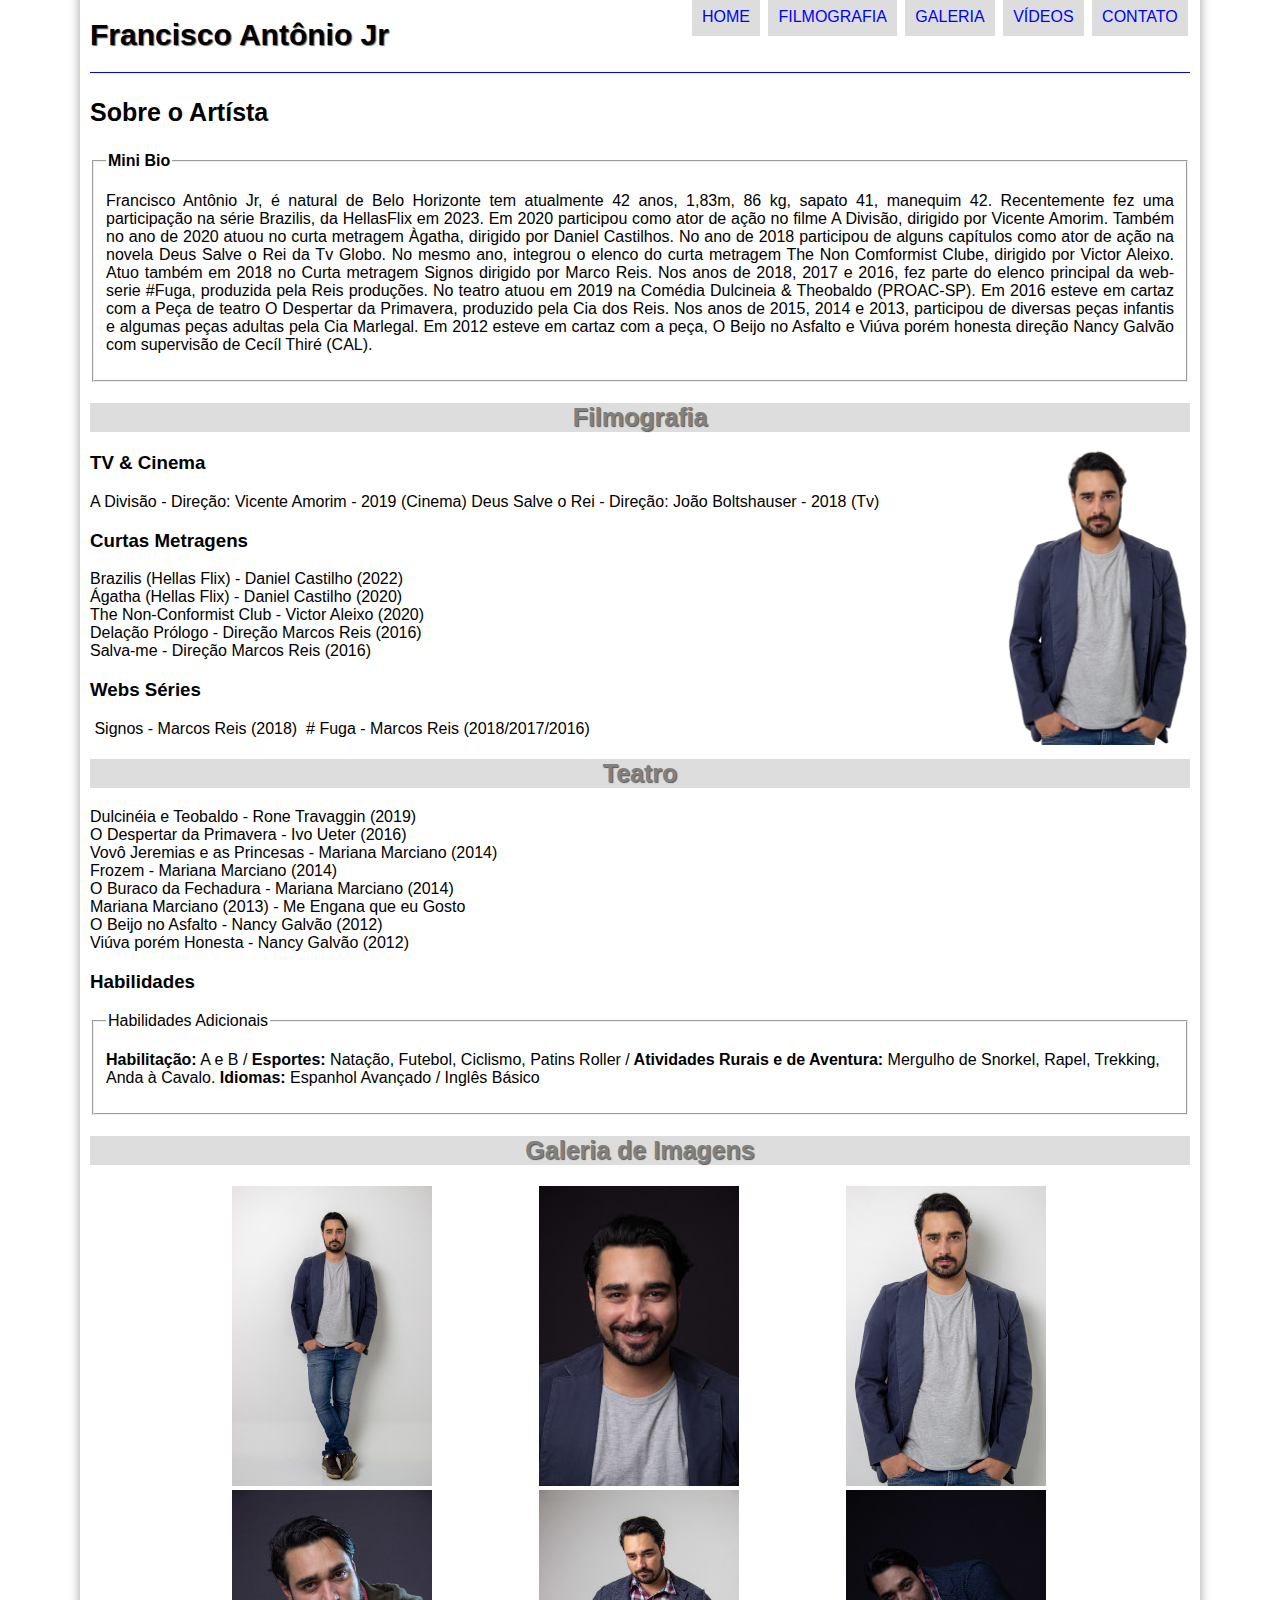
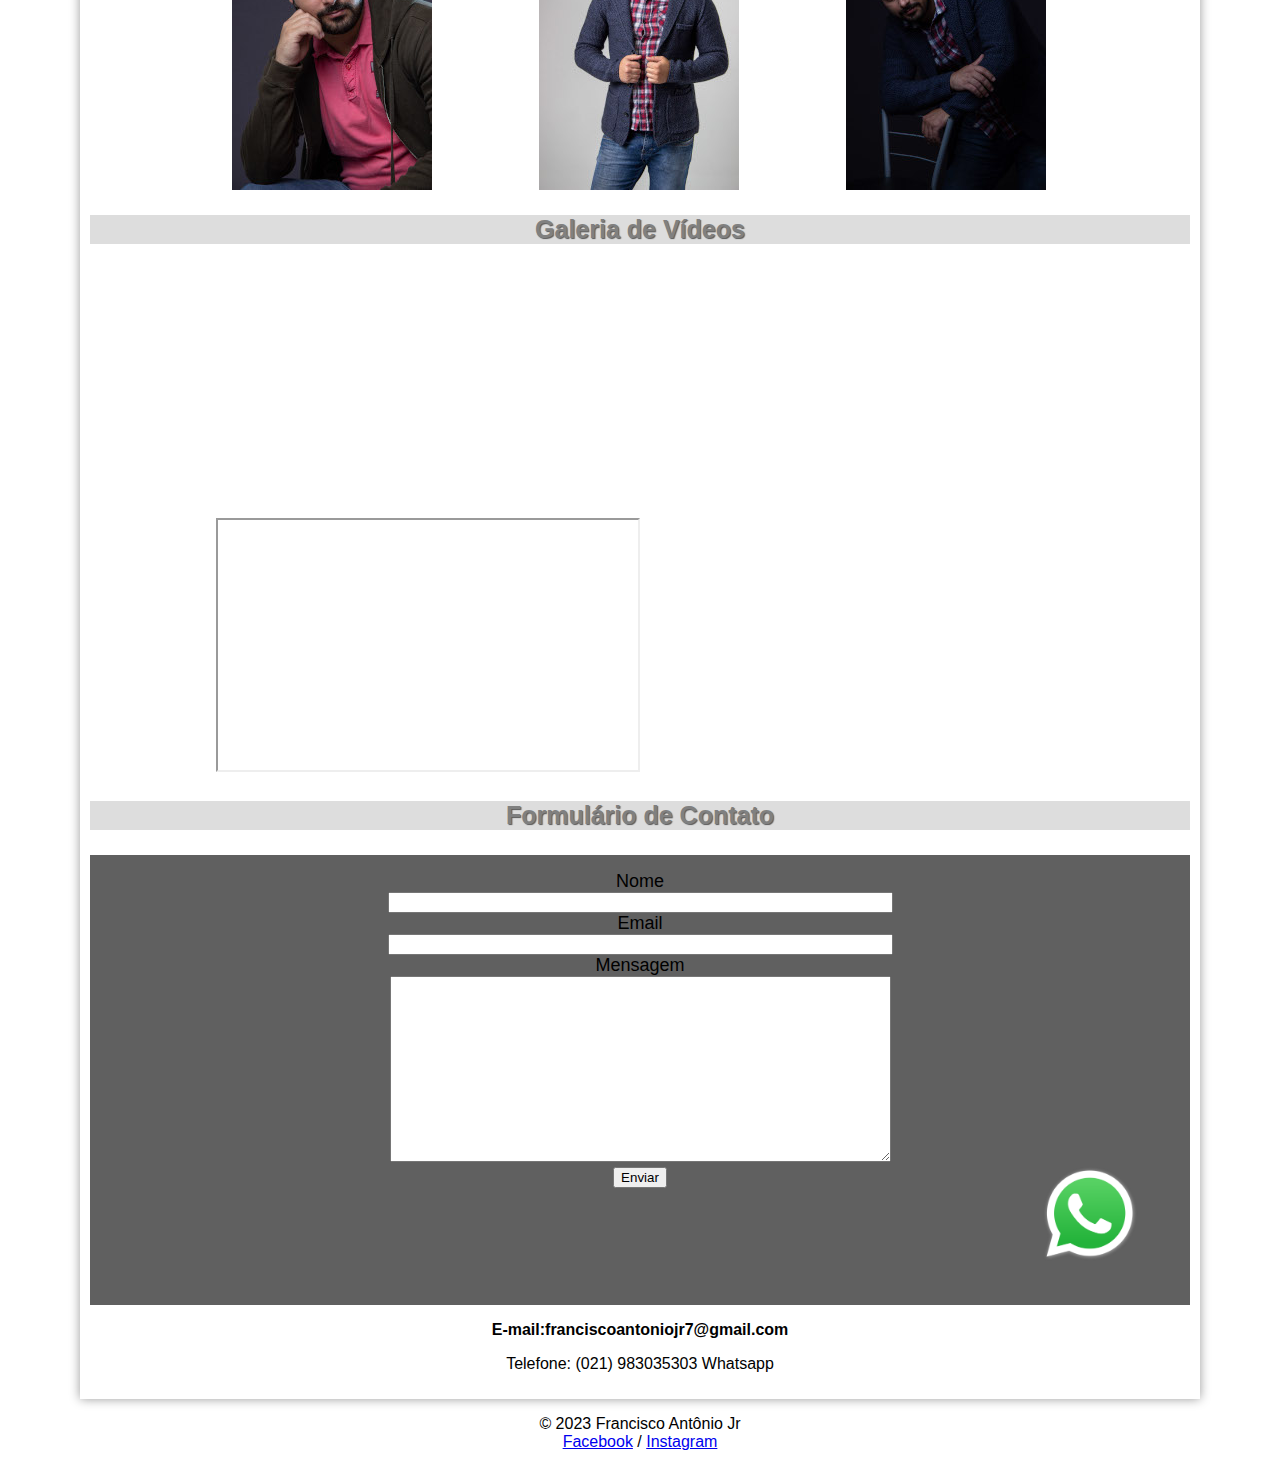
<file: index.html>
<!DOCTYPE html>
<html lang="pt-br">

<head>
    <meta charset="UTF-8">
    <meta name="viewport" content="width=device-width, initial-scale=1.0">
    <link rel="preconnect" href="https://fonts.googleapis.com">
    <link rel="preconnect" href="https://fonts.gstatic.com" crossorigin>
    <link href="https://fonts.googleapis.com/css2?family=Playpen+Sans&family=Prompt:ital,wght@0,600;1,500&display=swap"
        rel="stylesheet">
    <title>Francisco Antônio Jr</title>
    <link rel="stylesheet" href="estilo.css">
</head>

<body>
    <div id="interface">
        <header id="cabecalho">
            <section id="navegacao">
                <h1>Francisco Antônio Jr</h1>

                <img id="icone" src="fotos/fotocapa2.png" width="200px" />
                <nav id="menu">
                    <ul id="nav">
                        <li><a href="#Home">Home</a></li>
                        <li><a href="#Filmografia">Filmografia</a></li>
                        <li><a href="#Galeria">Galeria</a></li>
                        <li><a href="#Videos">Vídeos</a></li>
                        <li><a href="#Contato">Contato</a></li>

                    </ul>
                </nav>
            </section>
        </header>
        <section id="Home">
            <h3 id="Home">Sobre o Artísta</h3>
            <p>
            <Fieldset id="Habilidades">
                <legend><strong>Mini Bio</strong></legend>
                <p id="minibio"> Francisco Antônio Jr, é natural de Belo Horizonte tem
                    atualmente 42 anos, 1,83m, 86 kg, sapato 41, manequim 42.
                    Recentemente fez uma participação na série Brazilis, da HellasFlix em 2023.
                    Em 2020 participou como ator de ação no filme A Divisão, dirigido por
                    Vicente Amorim. Também no ano de 2020 atuou no curta metragem Àgatha, dirigido
                    por Daniel Castilhos.
                    No ano de 2018 participou de alguns capítulos como ator de ação na novela Deus Salve o Rei
                    da Tv Globo. No mesmo ano, integrou o elenco do curta metragem The Non Comformist Clube,
                    dirigido por Victor Aleixo. Atuo também em 2018 no Curta metragem Signos dirigido por Marco Reis.
                    Nos anos de 2018, 2017 e 2016, fez parte do elenco principal da web-serie #Fuga, produzida pela
                    Reis produções. No teatro atuou em 2019 na Comédia Dulcineia & Theobaldo (PROAC-SP).
                    Em 2016 esteve em cartaz com a Peça de teatro O Despertar da Primavera, produzido pela Cia dos Reis.
                    Nos anos de 2015, 2014 e 2013, participou de diversas peças infantis e algumas peças adultas
                    pela Cia Marlegal. Em 2012 esteve em cartaz com a peça, O Beijo no Asfalto e Viúva porém honesta
                    direção Nancy Galvão com supervisão de Cecíl Thiré (CAL).</p>

            </Fieldset>
            </p>
        </section>
        </section>
        <section id="Filmografia">
            <p>
            <h2 id="Filmografia">Filmografia</h2>
            <h3>TV & Cinema</h3>
            A Divisão - Direção: Vicente Amorim - 2019 (Cinema)
            Deus Salve o Rei - Direção: João Boltshauser - 2018 (Tv) <br />

            </p>
            <h3>Curtas Metragens</h3>
            <p>
                Brazilis (Hellas Flix) - Daniel Castilho (2022) <br />
                Ágatha (Hellas Flix) - Daniel Castilho (2020) <br />
                The Non-Conformist Club - Victor Aleixo (2020)<br />
                Delação Prólogo - Direção Marcos Reis (2016)<br />
                Salva-me - Direção Marcos Reis (2016)<br />

            </p>
            <h3>Webs Séries</h3>
            <p>
                &nbsp;Signos - Marcos Reis (2018)
                &nbsp;# Fuga - Marcos Reis (2018/2017/2016)<br />

            </p>
            <section id="Teatro">
                <h2 id="Teatro">Teatro</h2>
                <p>
                    Dulcinéia e Teobaldo - Rone Travaggin (2019)<br />
                    O Despertar da Primavera - Ivo Ueter (2016)<br />
                    Vovô Jeremias e as Princesas - Mariana Marciano (2014)<br />
                    Frozem - Mariana Marciano (2014)<br />
                    O Buraco da Fechadura - Mariana Marciano (2014)<br />
                    Mariana Marciano (2013) - Me Engana que eu Gosto<br />
                    O Beijo no Asfalto - Nancy Galvão (2012)<br />
                    Viúva porém Honesta - Nancy Galvão (2012)<br />

                </p>
            </section>
            <h3>Habilidades</h3>
            <Fieldset id="Habilidades">
                <legend>Habilidades Adicionais</legend>
                <p><strong>Habilitação:</strong> A e B /<strong> Esportes:</strong> Natação, Futebol, Ciclismo, Patins
                    Roller /<strong> Atividades Rurais e de Aventura:</strong> Mergulho de Snorkel, Rapel, Trekking,
                    Anda à Cavalo.
                    <strong>Idiomas:</strong> Espanhol Avançado / Inglês Básico
                </p>
            </Fieldset>
            <h2 id="Galeria">Galeria de Imagens</h2>
            <figure class="galeria">
                <img src="fotos/foto1.jpg" alt="foto1" />
                <img src="fotos/foto2.jpg" alt="foto2">
                <img src="fotos/foto3.jpg" alt="foto3">
                <img src="fotos/foto4.jpg" alt="foto4">
                <img src="fotos/foto5.jpg" alt="foto5">
                <img src="fotos/foto6.jpg" alt="foto6">

            </figure>
            <h2 id="Videos">Galeria de Vídeos</h2>
            <div class="gallery">
                <iframe width="420" height="250" src="https://www.youtube.com/embed/yaAigxPjaqk?si=W4aHDgZwXYVDU97u"
                    title="YouTube video player" frameborder="0"
                    allow="accelerometer; autoplay; clipboard-write; encrypted-media; gyroscope; picture-in-picture; web-share"
                    allowfullscreen></iframe>
                <iframe width="420" height="250" src="https://www.youtube.com/embed/dCxNU1sDUDk?si=nFj5Nx8ANgi-nqox"
                    title="YouTube video player" frameborder="0"
                    allow="accelerometer; autoplay; clipboard-write; encrypted-media; gyroscope; picture-in-picture; web-share"
                    allowfullscreen></iframe>
                <iframe width="420" height="250" src="https://www.youtube.com/embed/034Pefr2ypA"></iframe>
                <iframe width="420" height="250" src="https://www.youtube.com/embed/9_UMPt-EkpU?si=x5GwDu9DZYgwpu17"
                    title="YouTube video player" frameborder="0"
                    allow="accelerometer; autoplay; clipboard-write; encrypted-media; gyroscope; picture-in-picture; web-share"
                    allowfullscreen></iframe>
            </div>
        </section>
        <section id="contato">
            <h3 id="Contato">Formulário de Contato</h3>
            <section>
                <form id="formulario" action="https://formsubmit.co/franciscoantoniojr7@gmail.com" method="POST">
                    <label for="name">Nome</label>
                    <input type="text" name="nome" id="cnome" size="60" required>
                    <label for="email">Email</label>
                    <input type="email" name="email" id="cemail" size="60" required>
                    <label for="mensagem">Mensagem</label>
                    <input type="hidden" name="captch" value="false">
                    <input type="hidden" name="_next" value="http://127.0.0.1:5500/obridado.html">
                    <textarea name="mensagem" cols="60" rows="12" id="mensagem" required></textarea>
                    <button id="enviar" type="submit">Enviar</button>
                    <div id="link-zap">
                        <a href="https://api.whatsapp.com/send?phone=5521983035303&text=Ol%C3%A1,%20tudo%20bem?"
                            target="_blank">
                            <img id="zap" src="./fotos/whatsapp.png" alt="logo-whatsapp" onclick="">
                        </a>
                </form>
            </section>
            <div id="Email-telefone">
                <p><strong>E-mail:franciscoantoniojr7@gmail.com</strong></p>
                <p>Telefone: (021)&nbsp;983035303 Whatsapp</p>
            </div>
        </section>
    </div>
    <footer id="Rodape">
        <p id="marca">&copy; 2023 Francisco Antônio Jr <br />
            <a href="https://www.facebook.com/profile.php?id=100063966940188&mibextid=ZbWKwL"
                target="blank">Facebook</a> /
            <a href="https://www.instagram.com/francisco_anton_jr?igsh=MW1nbmlvZDRlZHNidQ=="
                target="_blank">Instagram</a>
    </footer>
    </div>
</body>

</html>
</file>
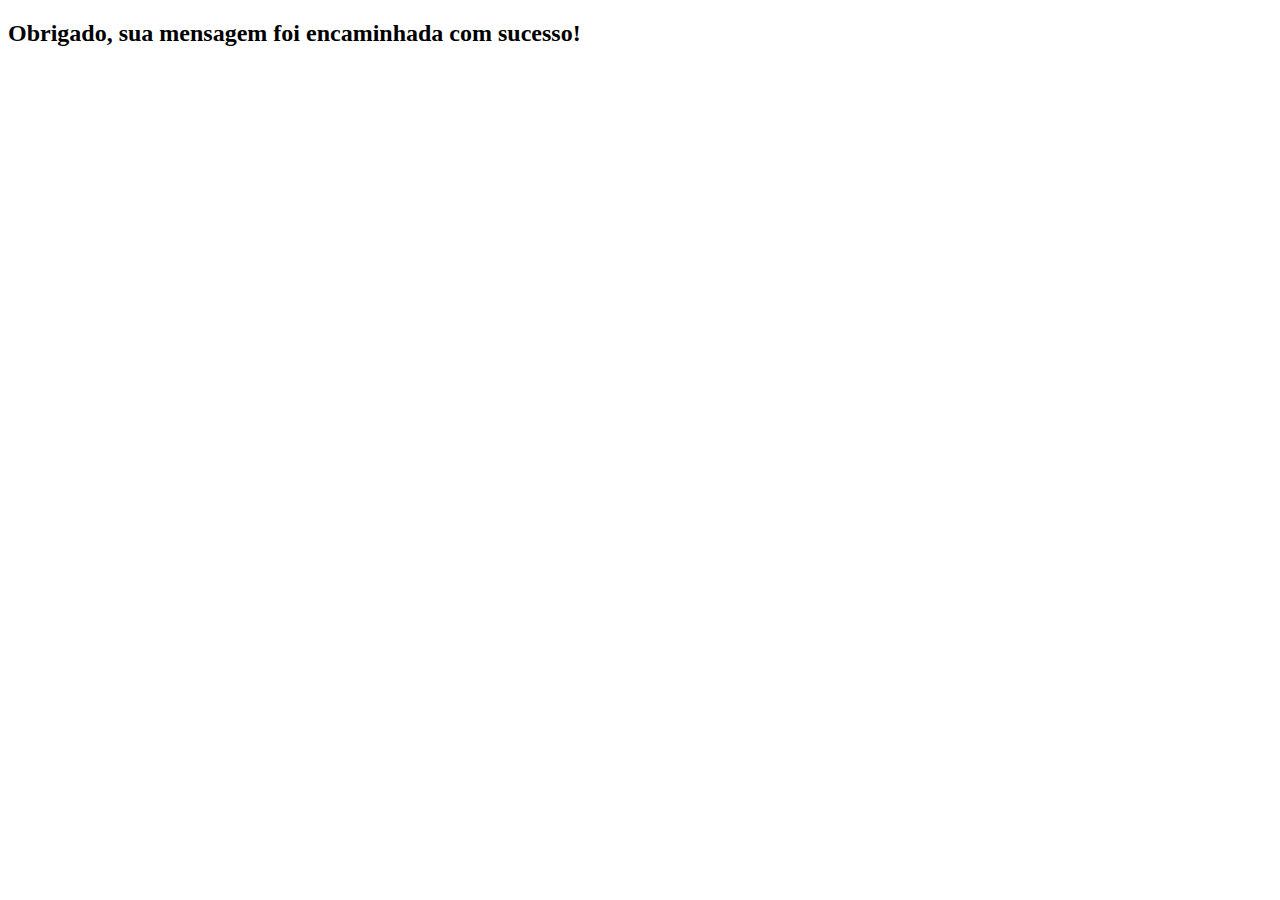
<file: obridado.html>
<!DOCTYPE html>
<html lang="pt-br">
<head>
    <meta charset="UTF-8">
    <meta name="viewport" content="width=device-width, initial-scale=1.0">
    <title>Agradecimento</title>
</head>
<body>
    <h2>Obrigado, sua mensagem foi encaminhada com sucesso!</h2>
</body>
</html>
</file>
<file: estilo.css>
@charse "UTF-8";


body {
    font-family: Arial,  sans-serif;
    background-color: #fff;
    color: rgba (0,0,0,1);
}
div#interface {
    width: 1100px;
    background-color: #fff;
    margin: -20px auto 0px auto;
    box-shadow: 0px 0px 10px rgba(0, 0,0,.4);
    padding: 10px;

}
p#minibio {
    font-size: clamp(1.75em, 1em+ 3vw, 2.5);
    text-align: justify;
    
    
  
}
header#cabecalho img#icone {
    position: absolute;
    left: 1000px;
    top: 225px;
}
header#cabecalho {
    border-bottom: 1px blue solid;
    }
header#cabecalho h1 {
    font-family: font-family 'Prompt', sans-serif;
    font-size: 30px;
    color: black;
    text-shadow: 1px 1px 1px rgba(0, 0,0,.6);
}   
img#icone {
    margin-top: 220px;
} 
nav#menu {
    display: block;

}
h1 {
    text-decoration: none;
}
nav#menu ul {
    list-style: none;
    text-transform: uppercase;
    position: absolute;
    top: -20px;
    left: 650px;

    
}
nav#menu li{
  display: inline-block;
  background-color: #dddddd;  
  padding: 10px;
  margin: 2px;
  transition: background-color 1s;

}
nav#menu li:hover {
    background-color: #606060;

}
nav#menu a {
    color: blue;
    text-decoration: none;

}
nav#menu a:hover{
    color: #ffff;
    text-decoration: underline;
}
section#Home h3
 {
    font-size: 25px;
    color: black
   
}

section#Filmografia h2 {
    font-size: 25px;
    text-align: center;
    background-color: #dddddd;
    color: gray;
    text-shadow: 1px 1px 1px rgba(0, 0,0,.6);
}
    div#Teatro h2{
    font-size: 25px;
    text-align: center;
    background-color: #dddddd;
    color: gray;
    text-shadow: 1px 1px 1px rgba(0, 0,0,.6);
}    
/*Galeria de fotos*/
figure.galeria img {
    margin-left: -20px;
    align-items: center;  
    padding-left: 12%;
    text-align: center;
    text-shadow: 1px 1px 1px #000000;
    }
figure.galeria img:hover {
    -webkit-transform: scale(1.5);
    -webkit-transition: all 1s ease-in;
    
}
div.gallery {
    text-align: center;
    }
section#contato h3 {
    font-family: font-family 'Prompt', sans-serif;
    font-size: 25px;
    color: gray;
    text-shadow: 1px 1px 1px rgba(0, 0,0,.6);
    text-align: center;
    background-color: #dddddd;
    }
section#contato p {
    text-align: center;
    
}    
img#zap {
    display: flex;
    position: relative;
    height: 8vw;
    width: 8vw;
    bottom: 25px;
    right: -450px;
    cursor: pointer;
}
footer#Rodape a:hover {
    text-decoration: underline;
    color: gray;
}
footer#Rodape {
    clear:both
}   
footer#Rodape p {
        text-align: center;
        border-top: 1 px solida #606060;
}
form#formulario {
    margin: 0;
    padding: 0;
    box-sizing: border-box;
    background-color: #606060;
    min-height: 50vh;
    display: flex;
    align-items: center;
    justify-content: center;
    flex-direction: column;
    font-family: sans-serif;
    padding-right: 1rem;
    padding-left: 1rem;
    width: 100%;
    max-width: 600;
    font-size: 1.125rem;
}
.form label,
.form input,
.form textarea,
.form button {
    display: block;
    width: 100%;
    
}
form#label {
    color:#fff;
    line-height: 1;
    margin-bottom: 0.5rem;
}
form#input,
form#textarea{
    font: inherit;
    padding: 0.8rem;
    margin-bottom: 1rem;
    border: 1px solid transparent;
    border-radius: 8px;
}
.form textarea {
    min-height: 13rem;
    resize: vertical;
}
button#enviar{
    margin-top: 5px;
}
@media screen and (max-width:900px){
    img#icone{
        display: none;
    }
   ul#nav {
    display: none;
   }
   p#minibio{
    display: flex;
    column-count: clamp(1.75em, 1em +3vw, 2.5em);
   }
</file>
